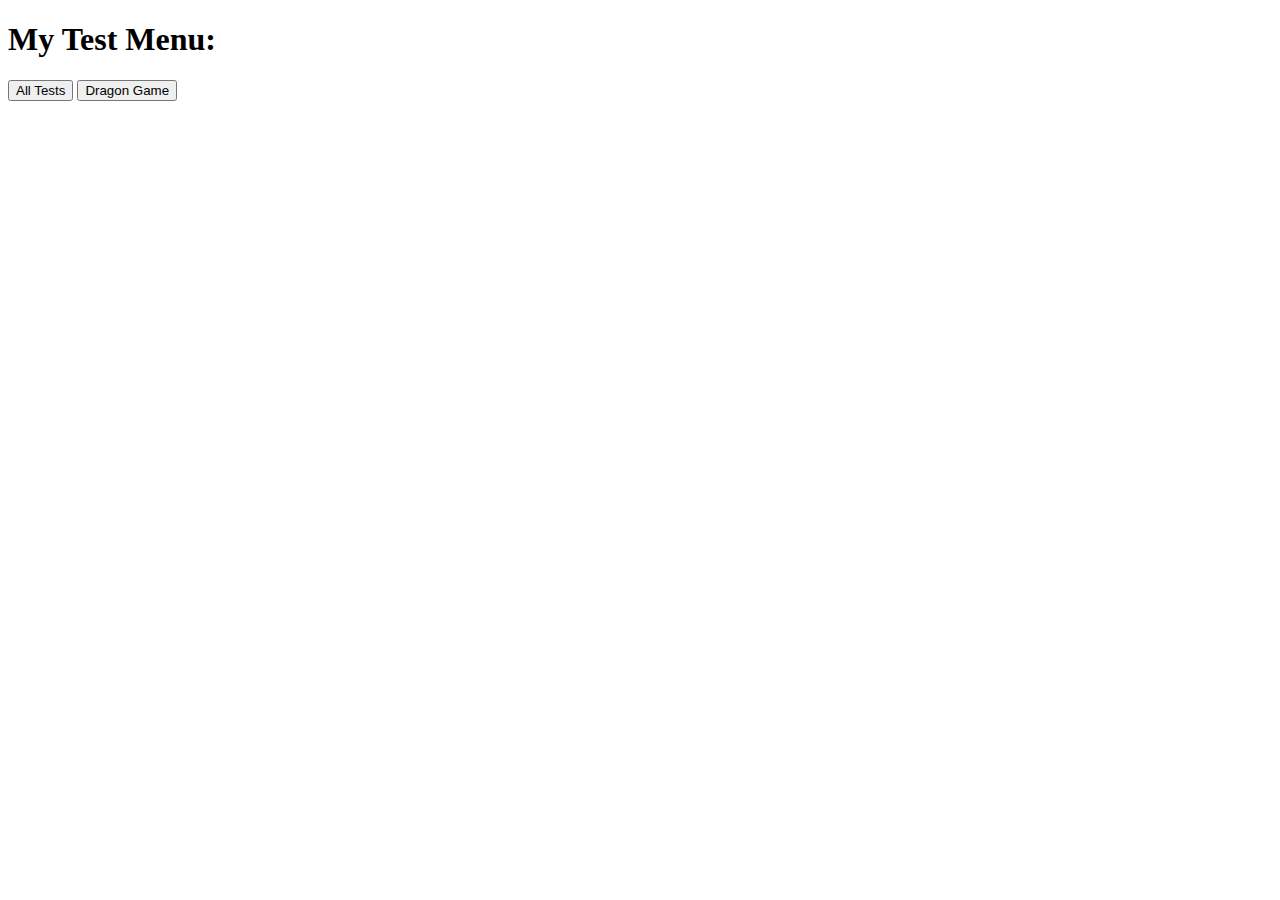
<file: main-test-page.html>
<!DOCTYPE html>
<html lang="en">
  <head>
    <meta charset="UTF-8" />
    <meta name="viewport" content="width=device-width, initial-scale=1.0" />
    <title>Document</title>
  </head>
  <body>
    <h1>My Test Menu:</h1>
    <a href="./all-tests/all-tests.html"><button>All Tests</button></a>
    <a href="./test-dragon-game/page-dragons.html"
      ><button>Dragon Game</button></a
    >
  </body>
</html>
</file>
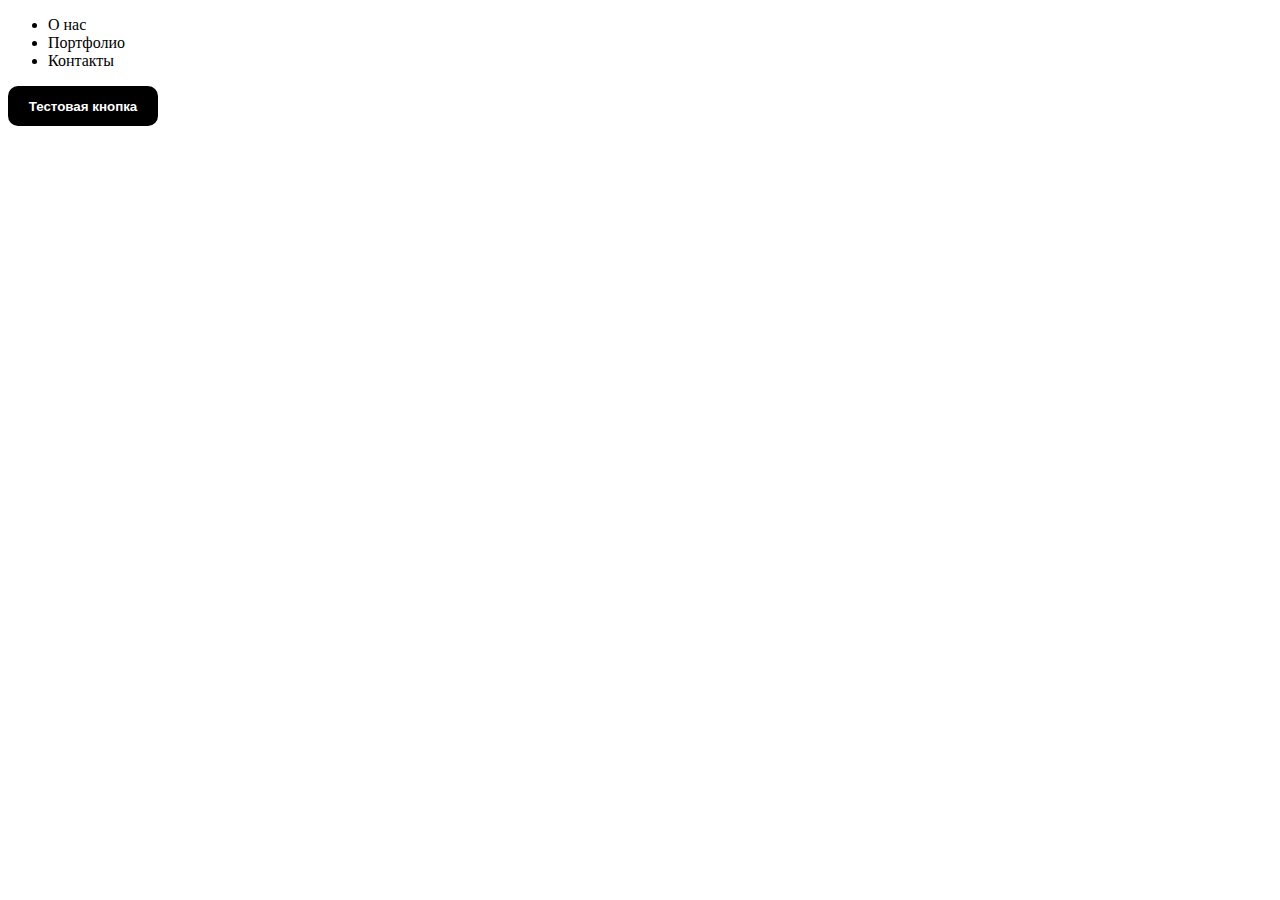
<file: all-tests/all-tests.html>
<!DOCTYPE html>
<html lang="en">
  <head>
    <meta charset="UTF-8" />
    <meta name="viewport" content="width=device-width, initial-scale=1.0" />
    <title>Web Education</title>
    <link rel="stylesheet" href="./css/all-tests-styles.css" />
    <script defer src="./js/all-tests-script.js"></script>
  </head>
  <body>
    <ul class="site-nav">
      <li class="site-nav-item site-nav__item-a">О нас</li>
      <li class="site-nav-item site-nav__item-b">Портфолио</li>
      <li class="site-nav-item site-nav__item-c">Контакты</li>
    </ul>

    <button type="button" class="test-btn" data-action="test-changes">
      Тестовая кнопка
    </button>
  </body>
</html>
</file>
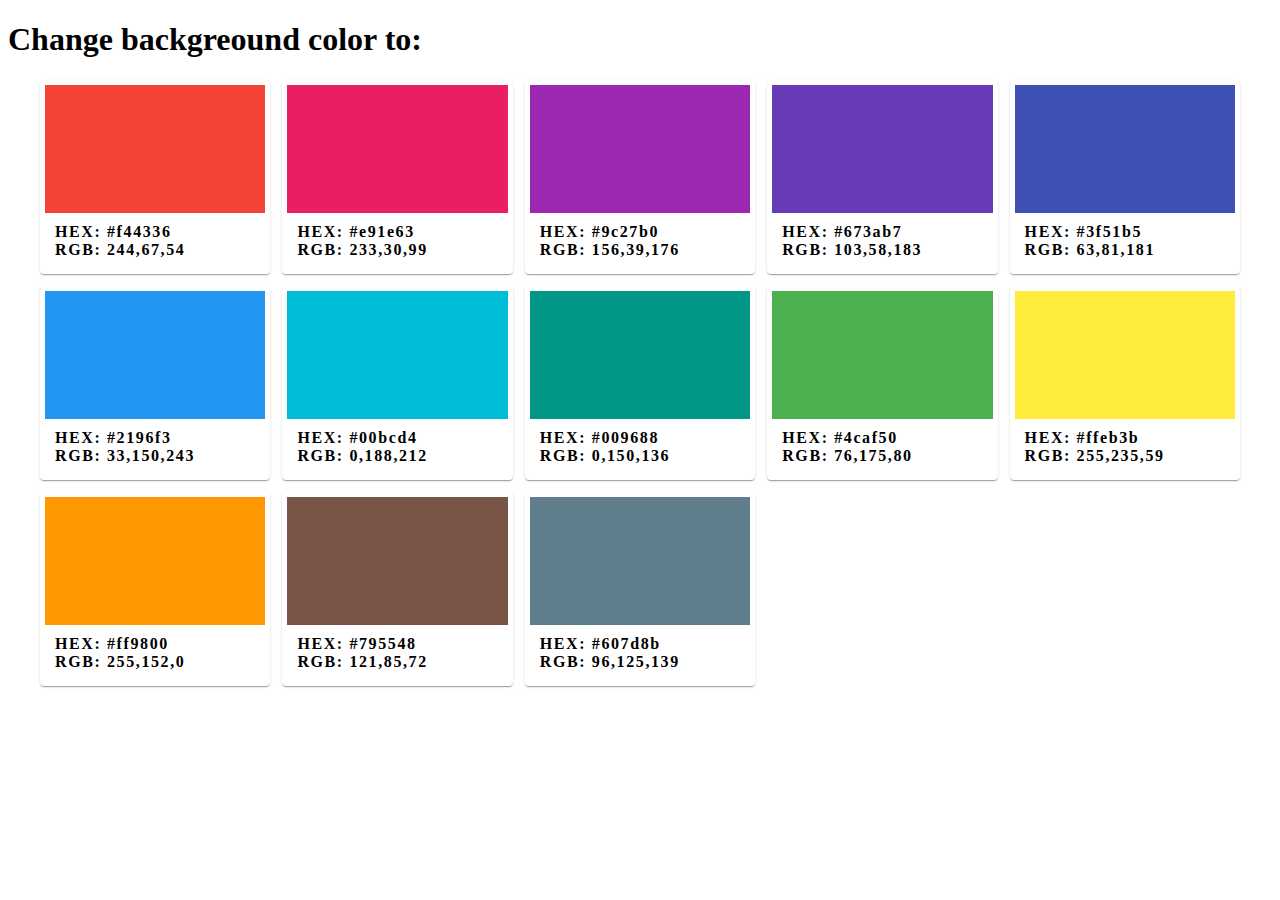
<file: test-colorpicker/colorpicker.html>
<!DOCTYPE html>
<html lang="ru">
  <head>
    <meta charset="UTF-8" />
    <meta name="viewport" content="width=device-width, initial-scale=1.0" />
    <meta http-equiv="X-UA-Compatible" content="ie=edge" />
    <title>Мастерская: колорпикер</title>
    <link rel="stylesheet" href="./colorpicker.css" />
  </head>
  <body>
    <h1>Change backgreound color to:</h1>
    <div class="palette js-palette"></div>
    <script src="./colorpicker.js" type="module"></script>
  </body>
</html>
</file>
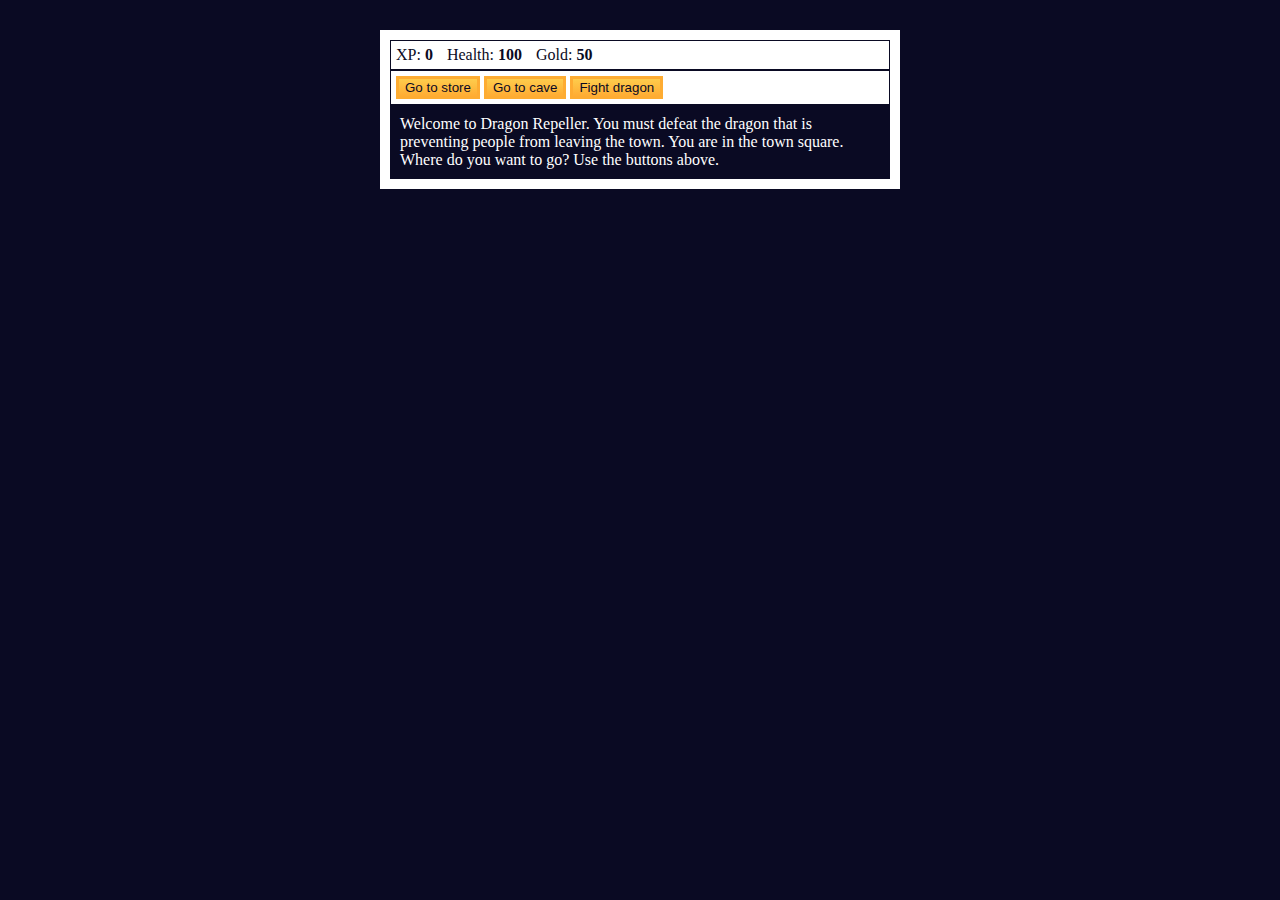
<file: test-dragon-game/page-dragons.html>
<!DOCTYPE html>
<html lang="en">
  <head>
    <meta charset="UTF-8" />
    <meta name="viewport" content="width=device-width, initial-scale=1.0" />
    <title>Document</title>
    <link rel="stylesheet" href="styles.css" />
  </head>
  <body>
    <div id="game">
      <div id="stats">
        <span class="stat"
          >XP: <strong><span id="xpText">0</span></strong></span
        >
        <span class="stat"
          >Health: <strong><span id="healthText">100</span></strong></span
        >
        <span class="stat"
          >Gold: <strong><span id="goldText">50</span></strong></span
        >
      </div>
      <div id="controls">
        <button id="button1">Go to store</button>
        <button id="button2">Go to cave</button>
        <button id="button3">Fight dragon</button>
      </div>
      <div id="monsterStats">
        <span class="stat"
          >Monster Name: <strong><span id="monsterName"></span></strong
        ></span>
        <span class="stat"
          >Health: <strong><span id="monsterHealth"></span></strong
        ></span>
      </div>
      <div id="text">
        Welcome to Dragon Repeller. You must defeat the dragon that is
        preventing people from leaving the town. You are in the town square.
        Where do you want to go? Use the buttons above.
      </div>
    </div>
    <script src="./js/dragon-game.js"></script>
  </body>
</html>
</file>
<file: all-tests/css/all-tests-styles.css>
.site-nav {
}
.site-nav__item-a {
}
.site-nav__item-b {
}
.site-nav__item-c {
}

.test-btn {
  width: 150px;
  height: 40px;
  background-color: rgb(0, 0, 0);
  color: white;
  border-radius: 10px;
  border-color: transparent;
  font-weight: 600;
  cursor: pointer;
}
</file>
<file: test-colorpicker/colorpicker.css>
body {
  transition: background-color 250ms cubic-bezier(0.4, 0, 0.2, 1);
}

.palette {
  display: grid;
  max-width: 1200px;
  grid-template-columns: repeat(auto-fill, minmax(200px, 1fr));
  grid-gap: 12px;
  padding: 0;
  list-style: none;
  margin-left: auto;
  margin-right: auto;
}

.color-card {
  padding: 5px;
  border-radius: 4px;
  background-color: #fff;
  box-shadow: 0px 2px 1px -1px rgba(0, 0, 0, 0.2),
    0px 1px 1px 0px rgba(0, 0, 0, 0.14), 0px 1px 3px 0px rgba(0, 0, 0, 0.12);
  transition: transform 250ms cubic-bezier(0.4, 0, 0.2, 1);
}

.color-card.is-active {
  transform: perspective(400px) rotateX(10deg);
}

.color-swatch {
  height: 128px;
  cursor: pointer;
}

.color-meta {
  padding: 10px;
  font-weight: 700;
}

.color-meta p {
  margin-top: 0;
  margin-bottom: 0;
  letter-spacing: 0.1em;
}
</file>
<file: test-dragon-game/styles.css>
body {
  background-color: #0a0a23;
}

#text {
  background-color: #0a0a23;
  color: #ffffff;
  padding: 10px;
}

#game {
  max-width: 500px;
  max-height: 400px;
  background-color: #ffffff;
  color: #ffffff;
  margin: 30px auto 0px;
  padding: 10px;
}

#controls,
#stats {
  border: 1px solid #0a0a23;
  color: #0a0a23;
  padding: 5px;
}

#monsterStats {
  display: none;
  border: 1px solid #0a0a23;
  color: #ffffff;
  background-color: #c70d0d;
  padding: 5px;
}

.stat {
  padding-right: 10px;
}

button {
  cursor: pointer;
  color: #0a0a23;
  background-color: #feac32;
  background-image: linear-gradient(#fecc4c, #ffac33);
  border: 3px solid #feac32;
}
</file>
